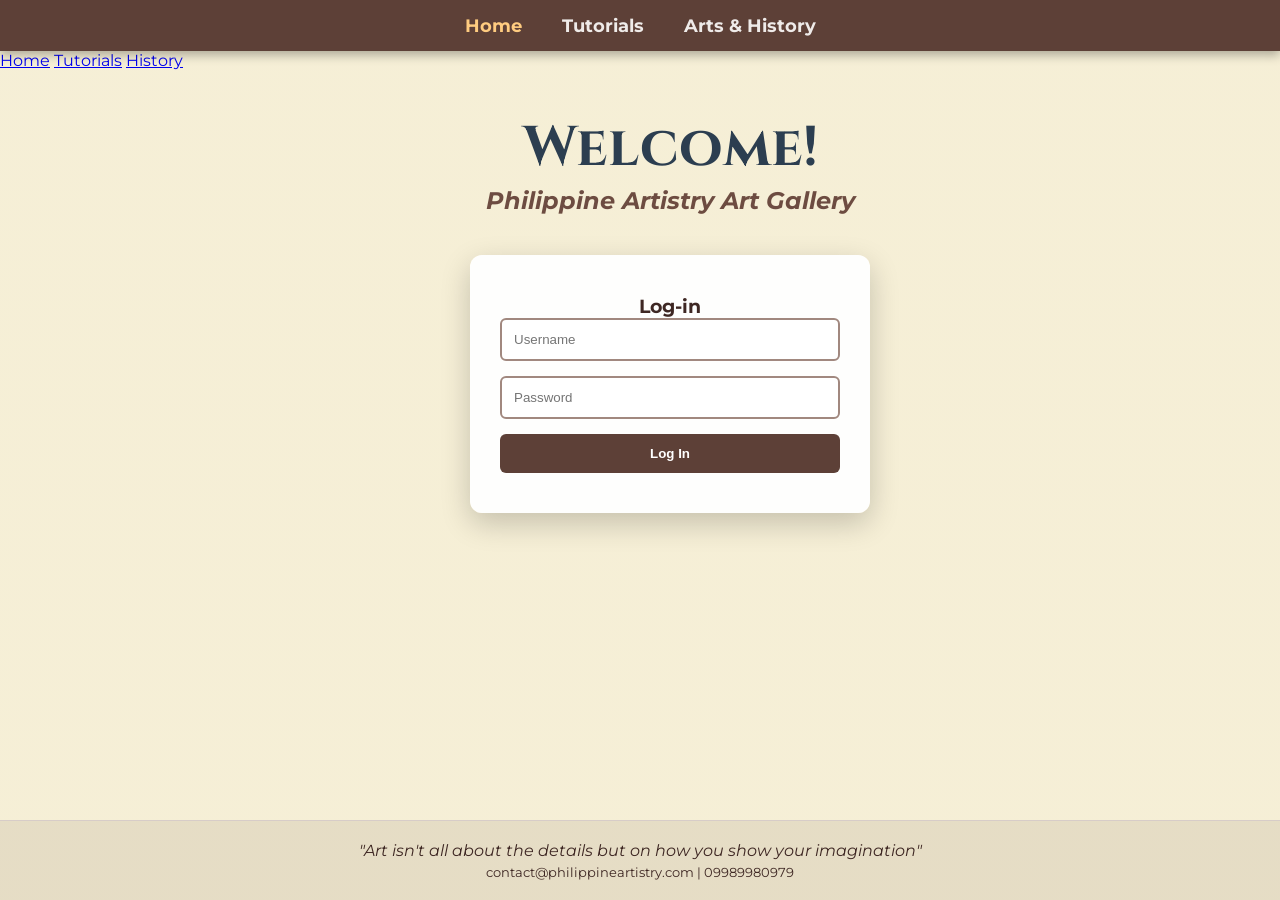
<file: page1.html>
<!DOCTYPE html>
<html lang="en">
<head>
    <meta charset="UTF-8">
    <meta name="viewport" content="width=device-width, initial-scale=1.0">
    <title>Home - Philippine Artistry Art Gallery</title>
    <link href="https://fonts.googleapis.com/css2?family=Bangers&family=Cinzel:wght@700&family=Montserrat:wght@400;700&display=swap" rel="stylesheet">
    <link rel="stylesheet" href="style.css">
</head>
<body>

<nav class="nav">
    <ul class="nav-list">
        <li><a href="index.html" class="nav-link active">Home</a></li>
        <li><a href="tutorials.html" class="nav-link">Tutorials</a></li>
        <li><a href="history.html" class="nav-link">Arts & History</a></li>
    </ul>
</nav>

<aside class="side-menu">
    <a href="index.html" class="side-link">Home</a>
    <a href="tutorials.html" class="side-link">Tutorials</a>
    <a href="history.html" class="side-link">History</a>
</aside>

<main>
    <section class="home-hero">
        <h1 class="home-title">Welcome!</h1>
        <h2 class="home-subtitle">Philippine Artistry Art Gallery</h2>
        <div class="login-card">
            <h3>Log-in</h3>
            <form id="loginForm">
                <input type="text" id="user" class="form-input" placeholder="Username" required>
                <input type="password" id="pass" class="form-input" placeholder="Password" required>
                <button type="submit" class="btn-submit">Log In</button>
            </form>
        </div>
    </section>
</main>

<footer class="footer">
    <p><i>"Art isn't all about the details but on how you show your imagination"</i></p>
    <p style="font-size: 0.8rem; margin-top: 5px;">contact@philippineartistry.com | 09989980979</p>
</footer>

<script>
    document.getElementById('loginForm').addEventListener('submit', function(e) {
        e.preventDefault();
        const username = document.getElementById('user').value;
        const password = document.getElementById('pass').value;
        if (username === 'admin' && password === 'password') {
            window.location.href = 'history.html'; 
        } else {
            alert('Incorrect credentials. Try admin/password.');
        }
    });
</script>
</body>
</html>
</file>
<file: style.css>
:root {
    --primary-color: #5d4037;
    --secondary-color: #efebe9;
    --accent-color: #ffcc80;
    --highlight-color: #bf360c;
    --text-color: #3e2723;
    --bg-overlay: rgba(244, 236, 207, 0.85);
}

* {
    box-sizing: border-box;
    margin: 0;
    padding: 0;
}

body {
    font-family: 'Montserrat', 'Segoe UI', Tahoma, Geneva, Verdana, sans-serif;
    color: var(--text-color);
    min-height: 100vh;
    display: flex;
    flex-direction: column;
    background: linear-gradient(var(--bg-overlay), var(--bg-overlay)),
    url('https://cdn.luxatic.com/wp-content/uploads/2019/02/Vincent-van-Gogh.jpg') no-repeat center center fixed;
    background-size: cover;
}

.nav {
    background-color: var(--primary-color);
    padding: 15px 0;
    box-shadow: 0 4px 10px rgba(0, 0, 0, 0.3);
    position: sticky;
    top: 0;
    width: 100%;
    z-index: 1000;
}

.nav-list {
    list-style: none;
    display: flex;
    justify-content: center;
    gap: 40px;
}

.nav-link {
    text-decoration: none;
    color: var(--secondary-color);
    font-weight: bold;
    font-size: 1.1rem;
    transition: all 0.3s ease;
}

.nav-link:hover, 
.nav-link.active { 
    color: var(--accent-color);
    transform: scale(1.05);
}

    position: fixed; 
    left: 0; 
    top: 50%; 
    transform: translateY(-50%); 
    background-color: rgba(93, 64, 55, 0.9); 
    padding: 20px 10px; 
    border-radius: 0 10px 10px 0; 
    display: flex; 
    flex-direction: column; 
    gap: 20px; 
    box-shadow: 2px 0 10px rgba(0, 0, 0, 0.2); 
    z-index: 999; 
}

.side-link { 
    writing-mode: vertical-rl; 
    text-orientation: mixed; 
    transform: rotate(180deg); 
    color: var(--secondary-color); 
    text-decoration: none; 
    font-size: 0.9rem; 
    font-weight: bold; 
    padding: 10px 5px; 
    transition: all 0.3s ease; 
    border-left: 3px solid transparent; 
}

.side-link:hover { 
    color: var(--accent-color); 
    border-left: 3px solid var(--accent-color); 
}

main { 
    flex: 1; 
    padding: 40px 20px; 
    margin-left: 60px; /* Accommodates sidebar */
    display: flex;
    flex-direction: column;
    align-items: center;
    animation: fadeIn 0.5s ease;
}

@keyframes fadeIn { 
    from { opacity: 0; transform: translateY(10px); } 
    to { opacity: 1; transform: translateY(0); } 
}

.content-card, .history-container {
    width: 100%;
    max-width: 900px;
    margin: 0 auto;
    background: rgba(255, 255, 255, 0.85);
    padding: 30px;
    border-radius: 15px;
}

.section-header {
    font-family: 'Bangers', cursive;
    font-size: 3.5rem;
    text-align: center;
    color: var(--highlight-color);
    text-shadow: 2px 2px 0px var(--accent-color);
    margin-bottom: 40px;
}

.artist-card, .tutorial-row {
    display: grid;
    grid-template-columns: 180px 1fr 250px;
    gap: 25px;
    background: rgba(255, 255, 255, 0.95);
    margin-bottom: 30px;
    padding: 25px;
    border-radius: 15px;
    box-shadow: 0 8px 20px rgba(0,0,0,0.15);
    align-items: center;
    width: 100%;
}

.profile-circle {
    width: 150px; 
    height: 150px; 
    border-radius: 50%; 
    overflow: hidden; 
    border: 5px solid var(--primary-color);
}

.profile-circle img { 
    width: 100%; 
    height: 100%; 
    object-fit: cover; 
}

.art-square { 
    width: 100%; 
    height: 200px; 
    border-radius: 10px; 
    overflow: hidden; 
}

.art-square img { 
    width: 100%; 
    height: 100%; 
    object-fit: cover; 
}

.tutorial-link { 
    text-decoration: none; 
    color: inherit; 
    display: block; 
    margin-bottom: 30px; 
}

.tutorial-row { 
    display: flex; 
    gap: 20px; 
    align-items: center; 
    background: #fff; 
    padding: 15px; 
    border-radius: 12px; 
    transition: 0.3s; 
    border: 2px solid transparent; 
}

.tutorial-link:hover .tutorial-row { 
    transform: scale(1.02); 
    border-color: var(--accent-color); 
    box-shadow: 0 5px 15px rgba(0,0,0,0.1); 
}

.video-container { 
    position: relative; 
    width: 240px; 
    flex-shrink: 0; 
}

.tutorial-thumb { 
    width: 100%; 
    border-radius: 8px; 
    display: block; 
}

.video-container::after { 
    content: '▶'; 
    position: absolute; 
    top: 50%; 
    left: 50%; 
    transform: translate(-50%, -50%); 
    background: rgba(93, 64, 55, 0.8); 
    color: white; 
    width: 50px; 
    height: 50px; 
    border-radius: 50%; 
    display: flex; 
    justify-content: center; 
    align-items: center; 
    font-size: 1.5rem; 
    opacity: 0.9; 
}

.tutorial-card-title { 
    color: var(--highlight-color); 
    margin-bottom: 5px; 
}

/* --- HOME PAGE / LOGIN --- */
.home-hero { 
    text-align: center; 
    display: flex; 
    flex-direction: column; 
    align-items: center; 
    max-width: 500px;
}

.home-title { 
    font-family: 'Cinzel', serif; 
    font-size: 3.5rem; 
    color: #2c3e50; 
}

.home-subtitle { 
    font-style: italic; 
    color: #6d4c41; 
    margin-bottom: 20px; 
}

.login-card { 
    background-color: rgba(255, 255, 255, 0.95); 
    padding: 40px 30px; 
    border-radius: 12px; 
    box-shadow: 0 10px 30px rgba(0, 0, 0, 0.2); 
    width: 100%; 
    max-width: 400px; 
    margin-top: 20px;
}

.form-input { 
    width: 100%; 
    padding: 12px; 
    border: 2px solid #a1887f; 
    border-radius: 6px; 
    margin-bottom: 15px; 
}

.btn-submit { 
    width: 100%; 
    padding: 12px; 
    font-weight: bold; 
    color: white; 
    background-color: var(--primary-color); 
    border: none; 
    border-radius: 6px; 
    cursor: pointer; 
    transition: background 0.3s;
}

.btn-submit:hover {
    background-color: var(--highlight-color);
}

.footer { 
    margin-top: auto; 
    padding: 20px; 
    text-align: center; 
    background-color: rgba(93, 64, 55, 0.1); 
    border-top: 1px solid #d7ccc8; 
}

@media (max-width: 768px) {
    main {
        margin-left: 0 !important;
    }
    .side-menu {
        display: none; /* Hide sidebar on mobile for better space */
    }
    .artist-card, .tutorial-row {
        grid-template-columns: 1fr;
        text-align: center;
        flex-direction: column;
    }
    .video-container {
        width: 100%;
    }
    .profile-circle, .art-square {
        margin: 0 auto;
    }
    .nav-list {
        gap: 15px;
    }
    .home-title {
        font-size: 2.5rem;
    }
}
</file>
